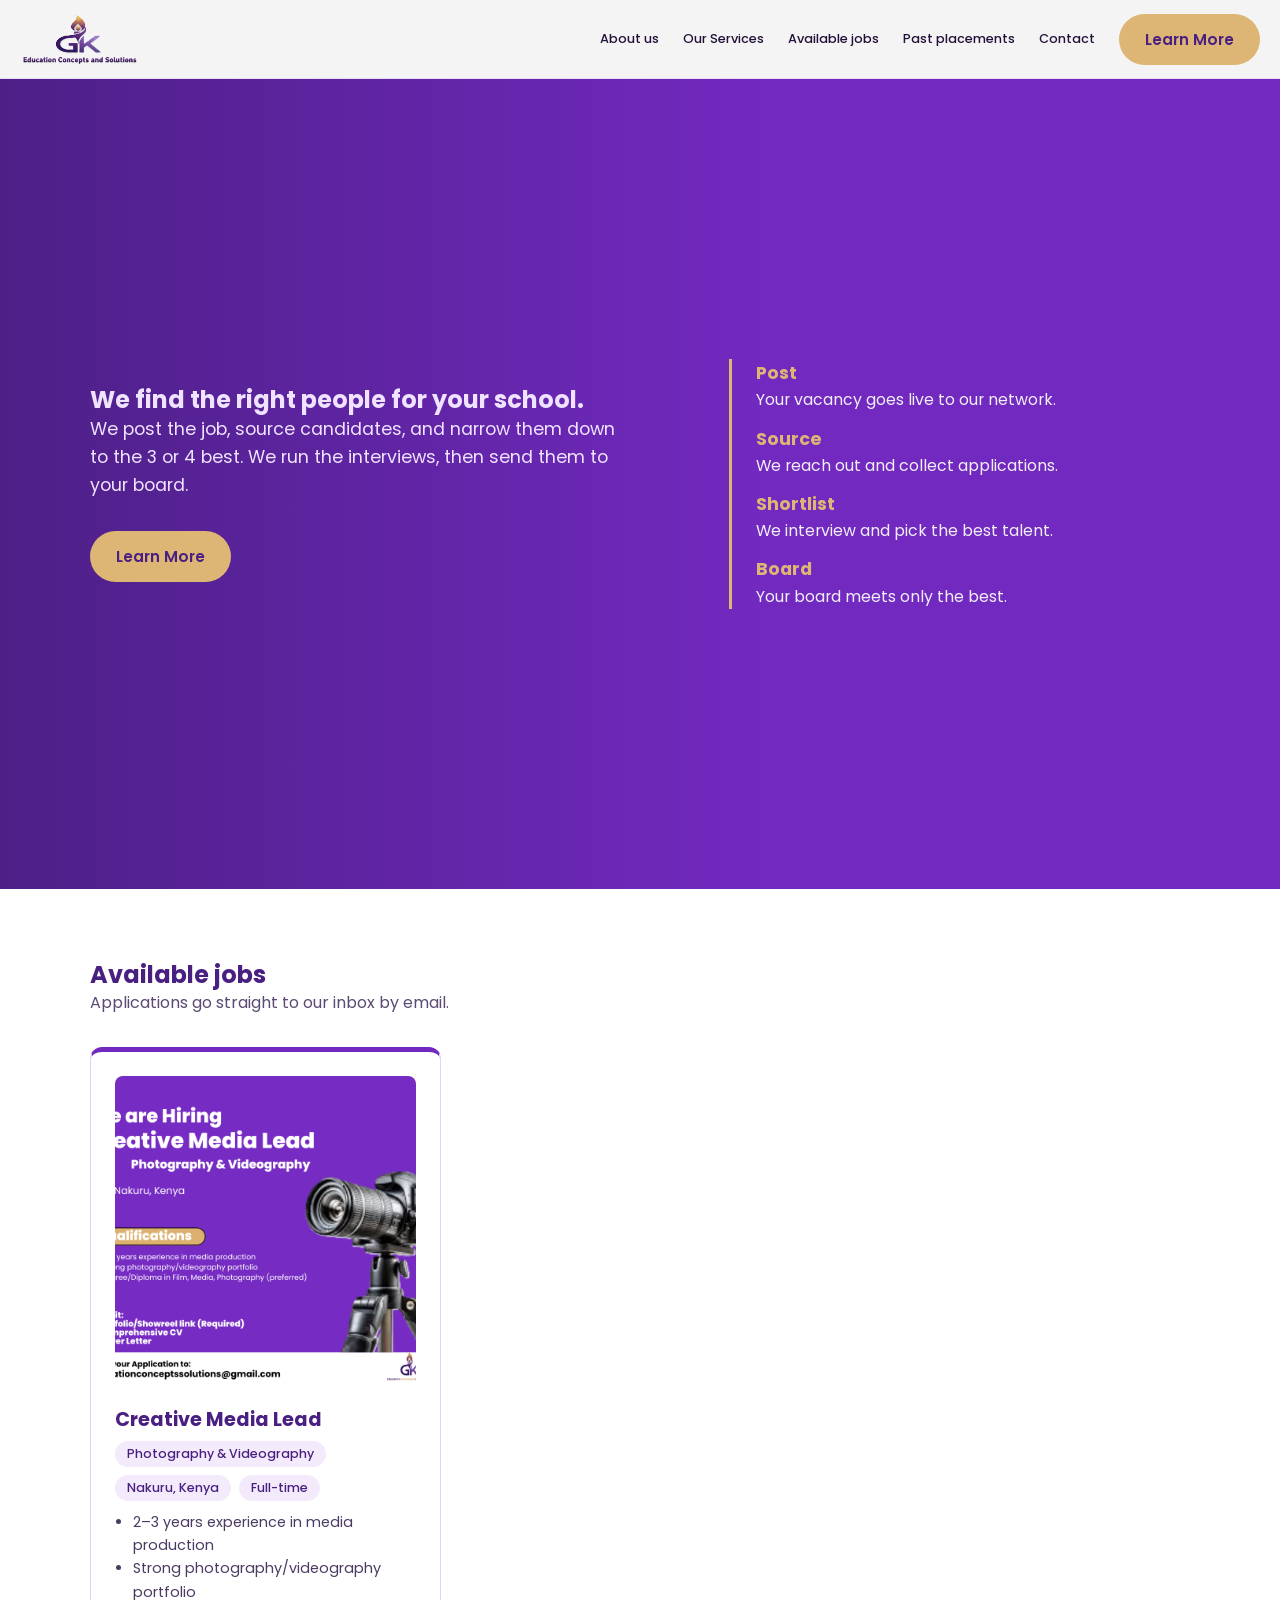
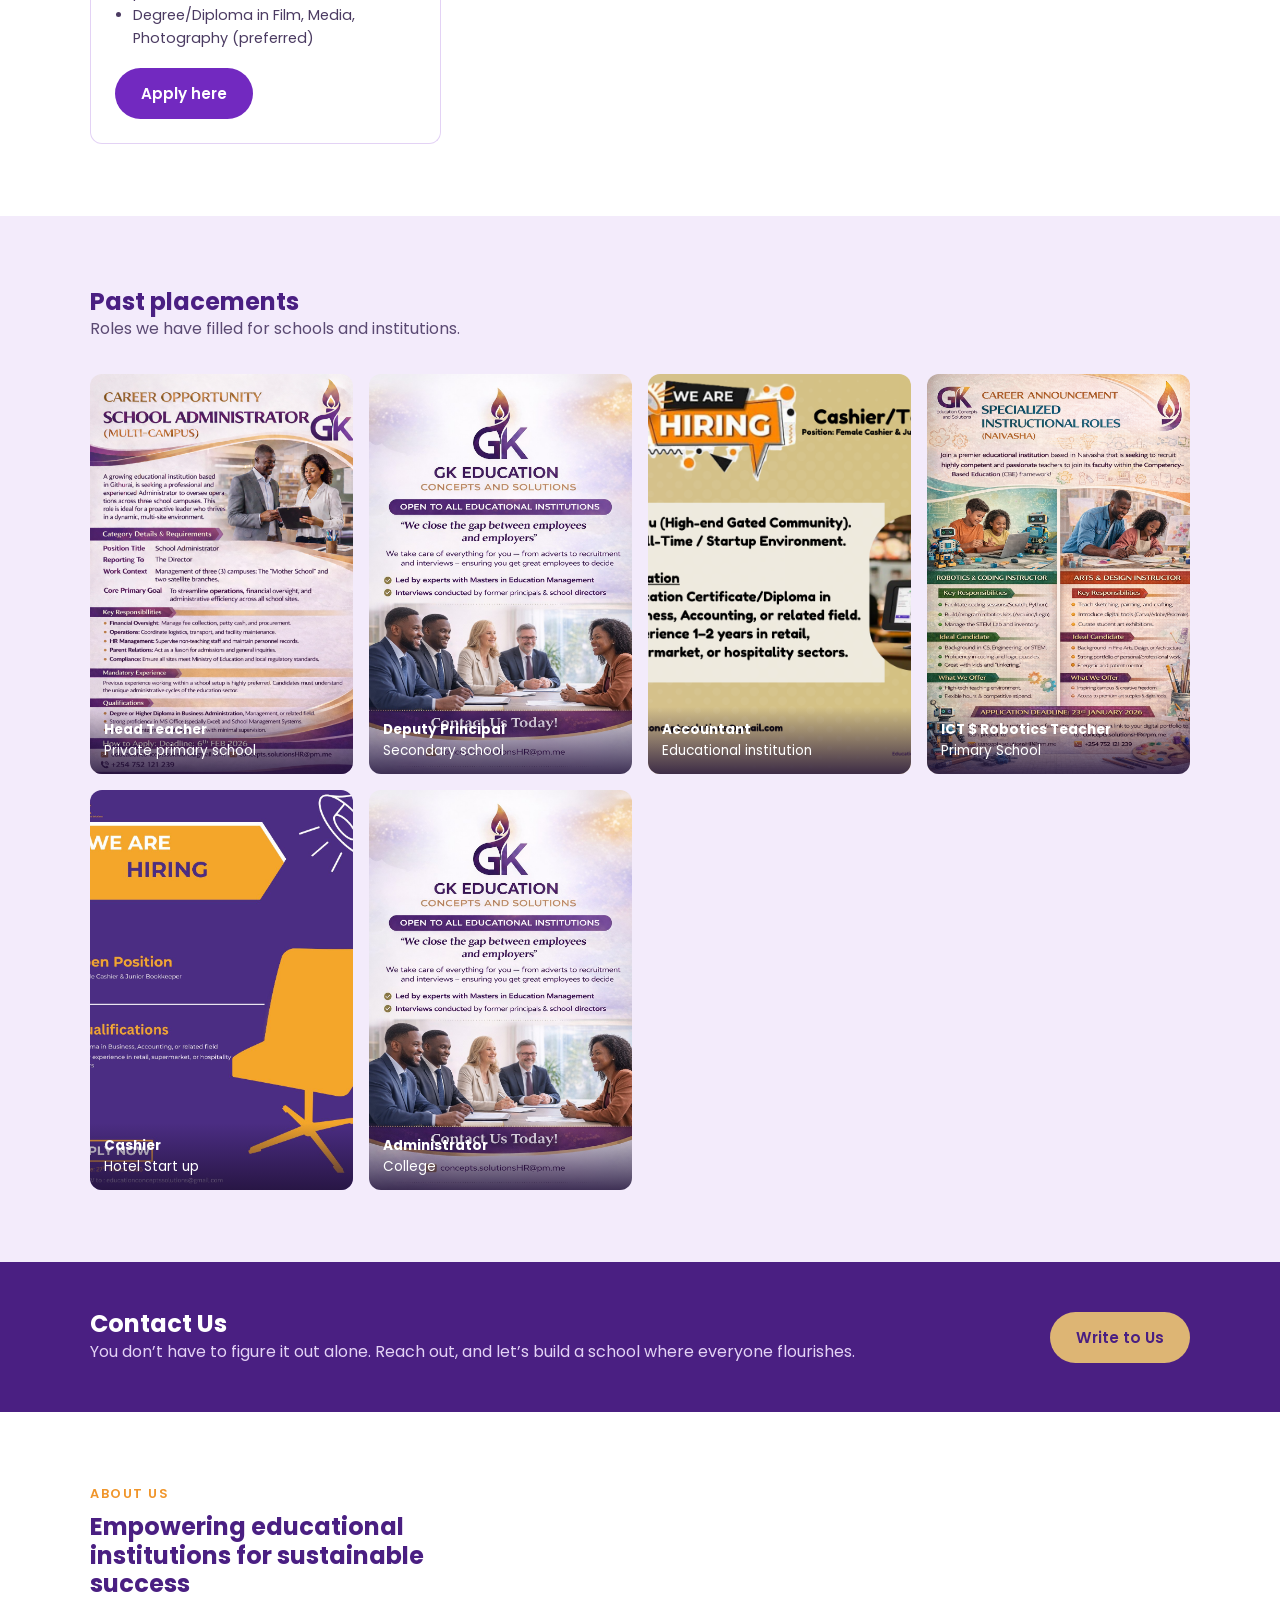
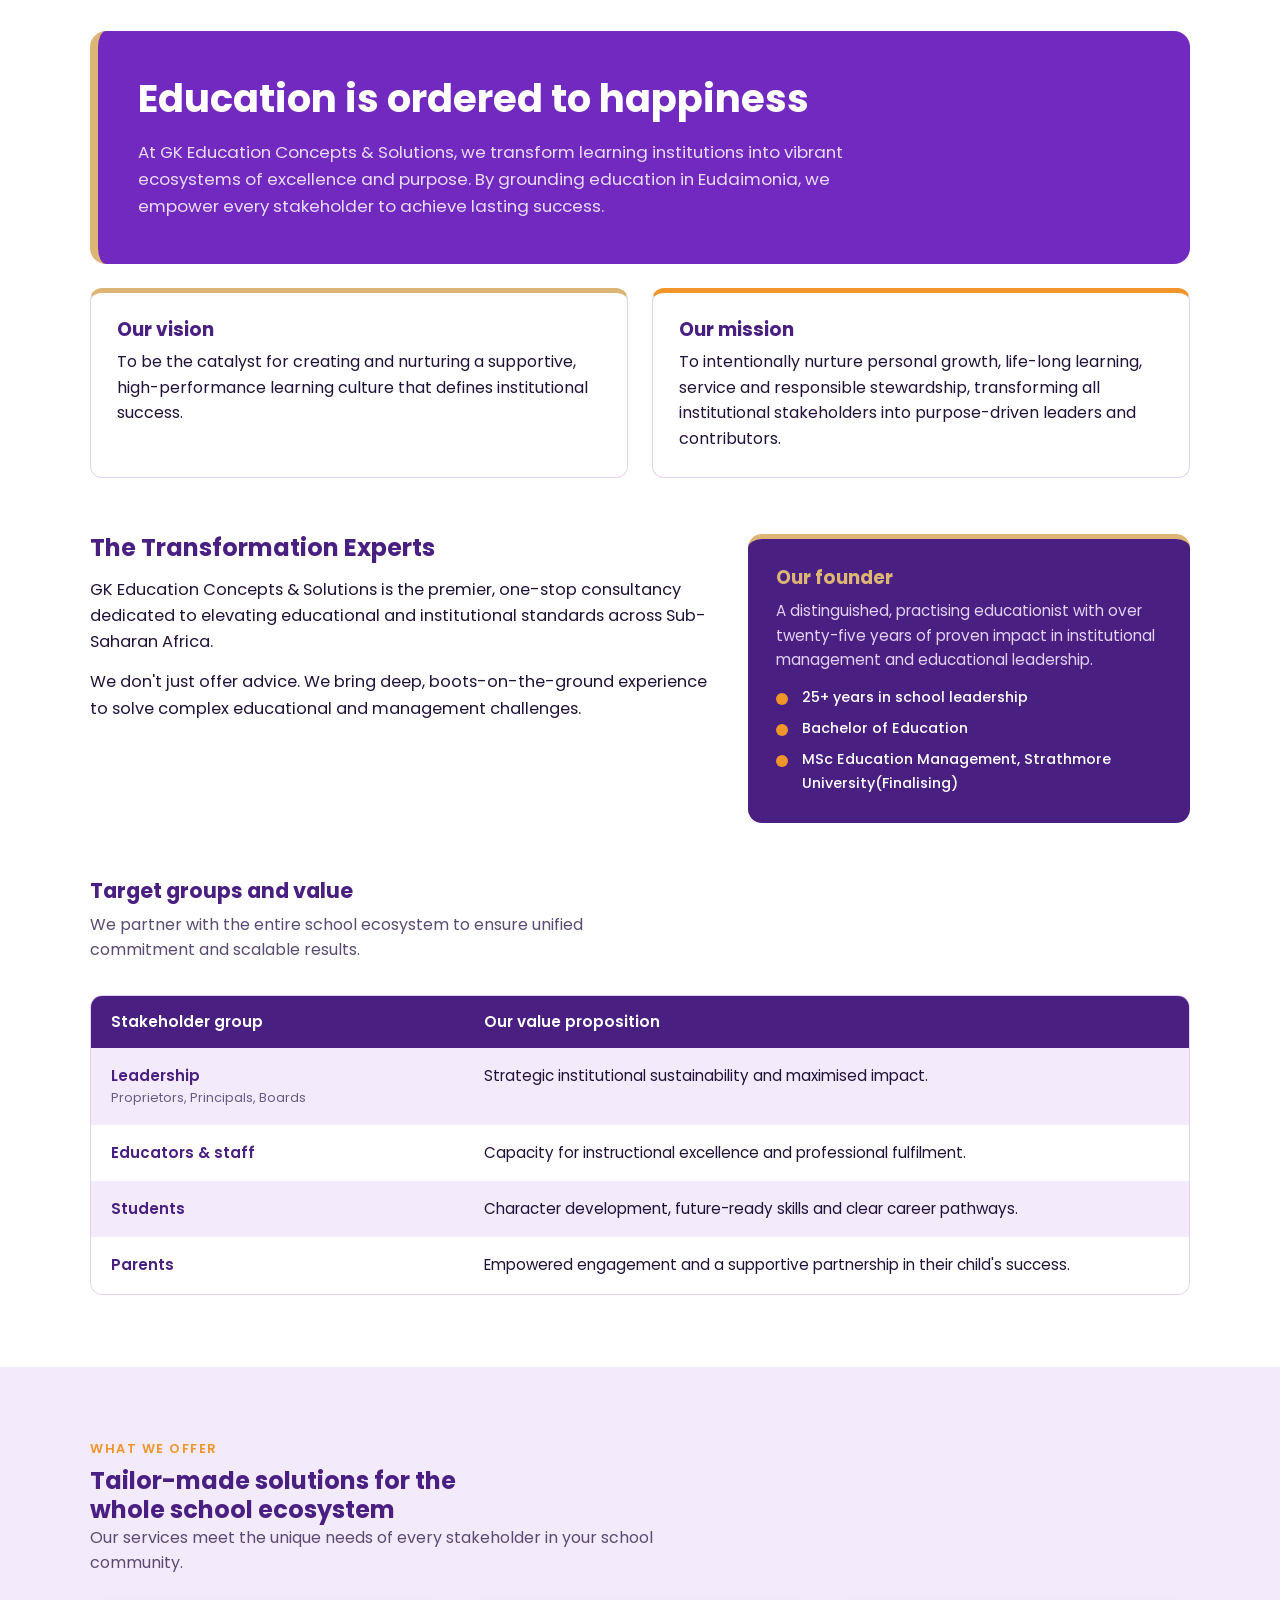
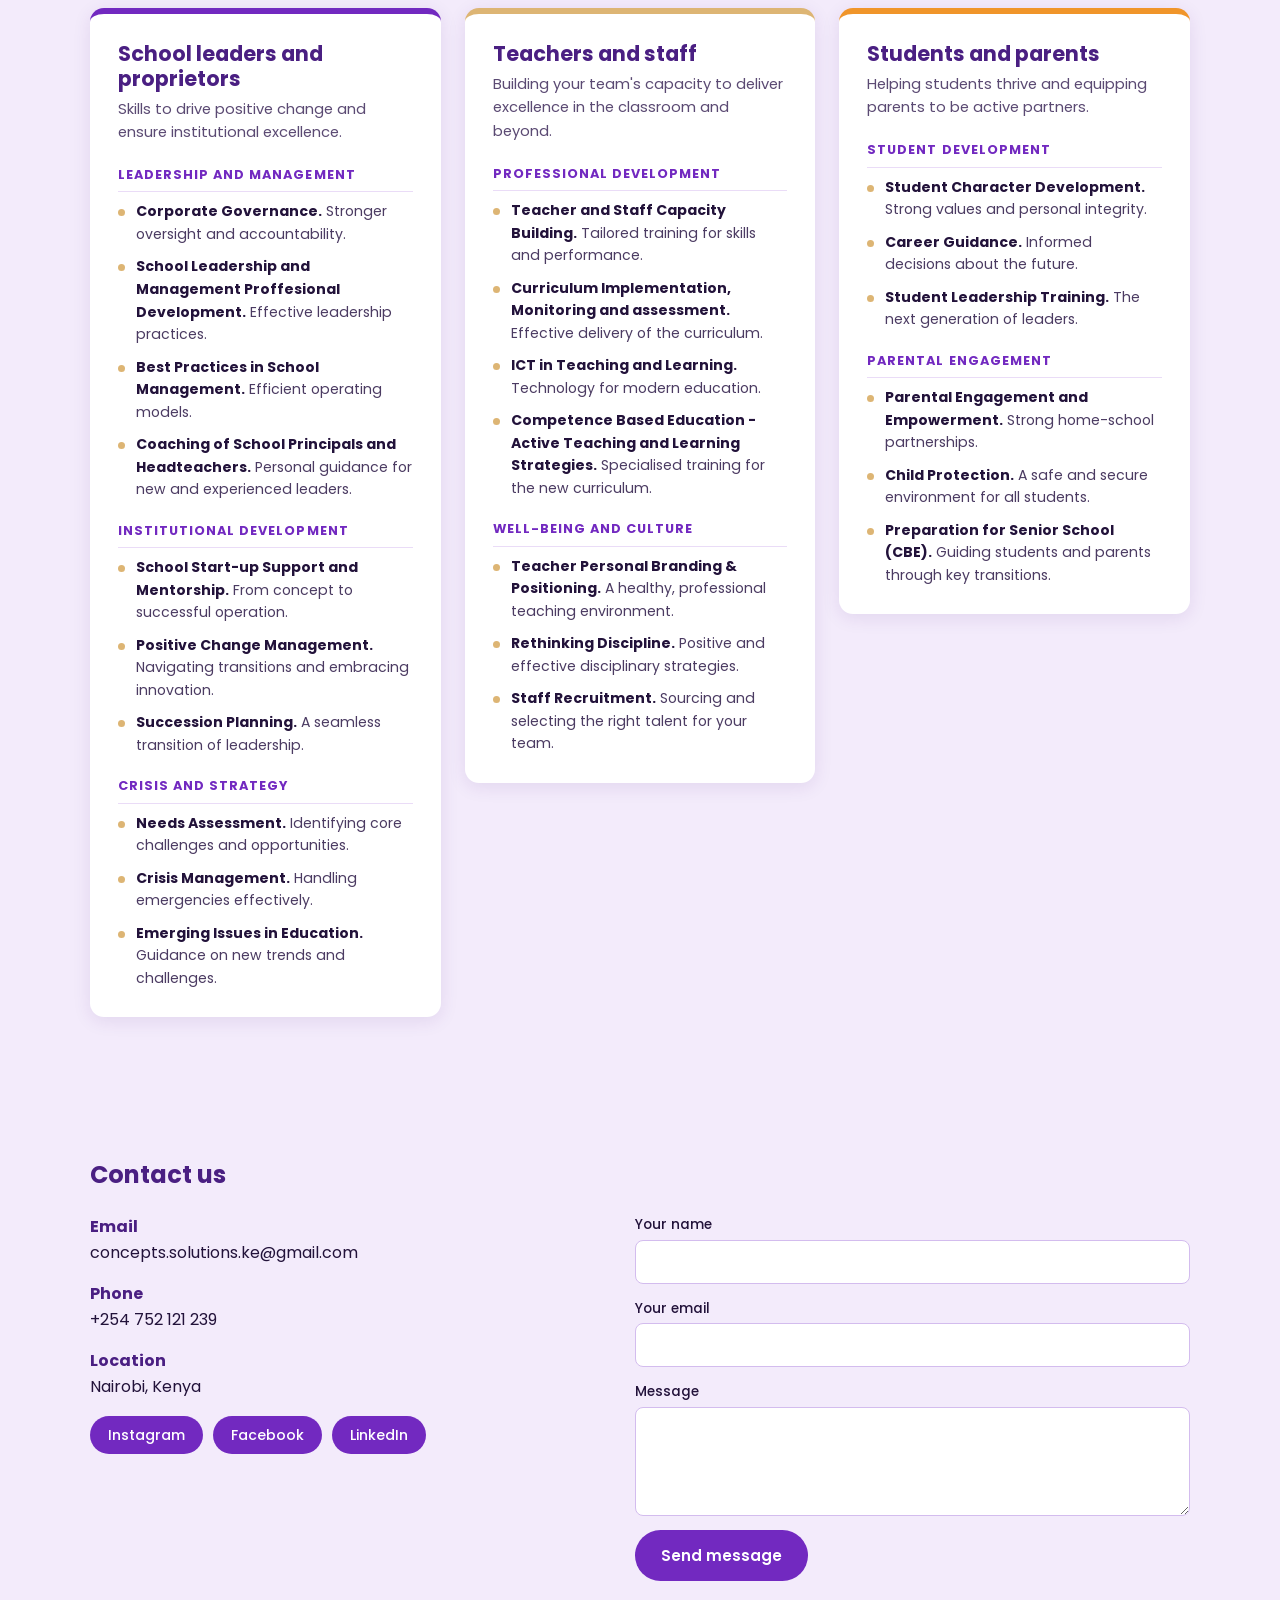
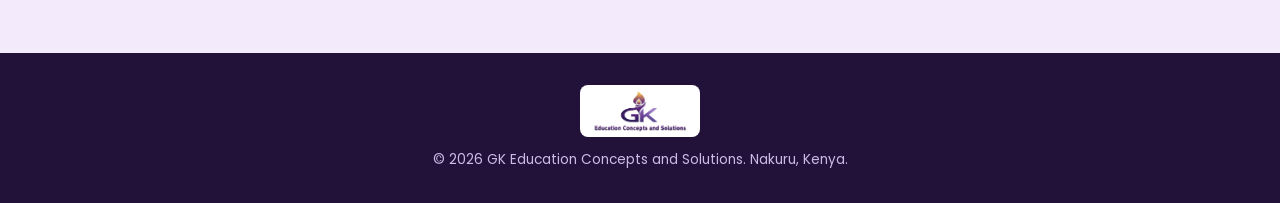
<file: gks.html>
<!DOCTYPE html>
<html lang="en">
<head>
<meta charset="UTF-8">
<meta name="viewport" content="width=device-width, initial-scale=1">
<title>GK Education Concepts and Solutions | Recruitment for Schools and Institutions</title>
<meta name="description" content="We source, screen and interview qualified candidates for schools and institutions, then present the best 3 or 4 to your board.">
<link rel="preconnect" href="https://fonts.googleapis.com">
<link rel="preconnect" href="https://fonts.gstatic.com" crossorigin>
<link href="https://fonts.googleapis.com/css2?family=Poppins:wght@400;500;600;700&display=swap" rel="stylesheet">
<link rel="stylesheet" href="css/gks.css">
</head>

<body>

<div class="box">

  <header class="nav">
    <a href="#home" class="brand">
        <img src="images/gkss.png" alt="GK Education Concepts and Solutions">
    </a>
    <button class="menu-btn" id="menuBtn" aria-label="Open menu" aria-expanded="false">Menu</button>
   
    <nav id="menu">
       <a href="#about">About us</a>
        <a href="#services">Our Services</a>
      <a href="#jobs">Available jobs</a>
      <a href="#past">Past placements</a>
     
      <a href="#contact">Contact</a>
      <button class="btn btn-gold" data-open="recruitModal">Learn More</button>
    </nav>
  </header>

  <section class="hero" id="home">

    <div class="hero-text">
      <h1>We find the right people for your school.</h1>
      <p>We post the job, source candidates, and narrow them down to the 3 or 4 best. We run the interviews, then send them to your board.</p>
      
      <div class="hero-actions">
  <a class="btn btn-gold" href="#services">Learn More</a>
</div>

    </div>

    <ol class="steps">
      <li><b>Post</b> Your vacancy goes live to our network.</li>
      <li><b>Source</b> We reach out and collect applications.</li>
      <li><b>Shortlist</b> We interview and pick the best talent.</li>
      <li><b>Board</b> Your board meets only the best.</li>
    </ol>

  </section>

  <section id="jobs">
    <h2>Available jobs</h2>
    <p class="lead">Applications go straight to our inbox by email.</p>
    <div class="grid" id="jobGrid"></div>
  </section>

  <section id="past" class="tint">
    <h2>Past placements</h2>
    <p class="lead">Roles we have filled for schools and institutions.</p>
    <div class="gallery" id="gallery"></div>
  </section>

  <section id="recruit" class="cta">
    <div>
      <h2>Contact Us</h2>
      <p> You don’t have to figure it out alone. Reach out, and let’s build a school where everyone flourishes.</p>
    </div>
    <button class="btn btn-gold" data-open="recruitModal">Write to Us</button>
  </section>

<!-- ===== ABOUT US ===== -->
<section id="about" class="about-sec">
  <p class="eyebrow">About us</p>
  <h2>Empowering educational institutions for sustainable success</h2>

  <!-- Core identity -->
  <div class="identity">
    <p class="identity-quote">Education is ordered to happiness</p>
<p>At GK Education Concepts & Solutions, we transform learning institutions into vibrant ecosystems of excellence and purpose. By grounding education in Eudaimonia, we empower every stakeholder to achieve lasting success.</p>
  </div>
  <!-- Vision and mission -->
  <div class="vm">
    <div class="vm-card">
      <h3>Our vision</h3>
      <p>To be the catalyst for creating and nurturing a supportive, high-performance learning culture that defines institutional success.</p>
    </div>
    <div class="vm-card">
      <h3>Our mission</h3>
      <p>To intentionally nurture personal growth, life-long learning, service and responsible stewardship, transforming all institutional stakeholders into purpose-driven leaders and contributors.</p>
    </div>
  </div>

  <!-- Company profile -->
  <div class="profile">
    <div class="profile-text">
      <h3>The Transformation Experts</h3>
      <p>GK Education Concepts &amp; Solutions is the premier, one-stop consultancy dedicated to elevating educational and institutional standards across Sub-Saharan Africa.</p>
      <p>We don't just offer advice. We bring deep, boots-on-the-ground experience to solve complex educational and management challenges.</p>
    </div>
    <aside class="founder">
      <h3>Our founder</h3>
      <p>A distinguished, practising educationist with over twenty-five years of proven impact in institutional management and educational leadership.</p>
      <ul class="creds">
        <li>25+ years in school leadership</li>
        <li>Bachelor of Education</li>
        <li>MSc Education Management, Strathmore University(Finalising)</li>
      </ul>
    </aside>
  </div>

  <!-- Target groups -->
  <h3 class="sub">Target groups and value</h3>
  <p class="lead">We partner with the entire school ecosystem to ensure unified commitment and scalable results.</p>
  <div class="table-wrap">
    <table class="value-table">
      <thead>
        <tr><th scope="col">Stakeholder group</th><th scope="col">Our value proposition</th></tr>
      </thead>
      <tbody>
        <tr><th scope="row">Leadership <span>Proprietors, Principals, Boards</span></th><td>Strategic institutional sustainability and maximised impact.</td></tr>
        <tr><th scope="row">Educators &amp; staff</th><td>Capacity for instructional excellence and professional fulfilment.</td></tr>
        <tr><th scope="row">Students</th><td>Character development, future-ready skills and clear career pathways.</td></tr>
        <tr><th scope="row">Parents</th><td>Empowered engagement and a supportive partnership in their child's success.</td></tr>
      </tbody>
    </table>
  </div>
</section>

<!-- ===== WHAT WE OFFER ===== -->
<section id="services" class="tint services">
  <p class="eyebrow">What we offer</p>
  <h2>Tailor-made solutions for the whole school ecosystem</h2>
  <p class="lead">Our services meet the unique needs of every stakeholder in your school community.</p>

  <div class="svc-grid">

    <article class="svc">
      <h3>School leaders and proprietors</h3>
      <p class="svc-intro">Skills to drive positive change and ensure institutional excellence.</p>

      <h4>Leadership and management</h4>
      <ul>
        <li><b>Corporate Governance.</b> Stronger oversight and accountability.</li>

        <li><b>School Leadership and Management Proffesional Development.</b> Effective leadership practices.</li>
        <li><b>Best Practices in School Management.</b> Efficient operating models.</li>
        <li><b>Coaching of School Principals and Headteachers.</b> Personal guidance for new and experienced leaders.</li>
      </ul>
      <h4>Institutional Development</h4>
      <ul>
        <li><b>School Start-up Support and Mentorship.</b> From concept to successful operation.</li>
        <li><b>Positive Change Management.</b> Navigating transitions and embracing innovation.</li>
        <li><b>Succession Planning.</b> A seamless transition of leadership.</li>
      </ul>
      <h4>Crisis and Strategy</h4>
      <ul>
        <li><b>Needs Assessment.</b> Identifying core challenges and opportunities.</li>
        <li><b>Crisis Management.</b> Handling emergencies effectively.</li>
        <li><b>Emerging Issues in Education.</b> Guidance on new trends and challenges.</li>
      </ul>
    </article>

    <article class="svc">
      <h3>Teachers and staff</h3>
      <p class="svc-intro">Building your team's capacity to deliver excellence in the classroom and beyond.</p>

      <h4>Professional development</h4>
      <ul>
        <li><b>Teacher and Staff Capacity Building.</b> Tailored training for skills and performance.</li>
        <li><b>Curriculum Implementation, Monitoring and assessment.</b> Effective delivery of the curriculum.</li>
        <li><b>ICT in Teaching and Learning.</b> Technology for modern education.</li>
        <li><b>Competence Based Education - Active Teaching and Learning Strategies.</b> Specialised training for the new curriculum.</li>
      </ul>
      <h4>Well-being and culture</h4>
      <ul>
        <li><b>Teacher Personal Branding & Positioning.</b> A healthy, professional teaching environment.</li>
        <li><b>Rethinking Discipline.</b> Positive and effective disciplinary strategies.</li>
        <li><b>Staff Recruitment.</b> Sourcing and selecting the right talent for your team.</li>
      </ul>
      
    </article>

    <article class="svc">
      <h3>Students and parents</h3>
      <p class="svc-intro">Helping students thrive and equipping parents to be active partners.</p>

      <h4>Student development</h4>
      <ul>
        <li><b>Student Character Development.</b> Strong values and personal integrity.</li>
        <li><b>Career Guidance.</b> Informed decisions about the future.</li>
        <li><b>Student Leadership Training.</b> The next generation of leaders.</li>
      </ul>
      <h4>Parental engagement</h4>
      <ul>
        <li><b>Parental Engagement and Empowerment.</b> Strong home-school partnerships.</li>
        <li><b>Child Protection.</b> A safe and secure environment for all students.</li>
        <li><b>Preparation for Senior School (CBE).</b> Guiding students and parents through key transitions.</li>
      </ul>
    </article>

  </div>
</section>

  <section id="contact" class="tint">
    <h2>Contact us</h2>

    <div class="contact">
      <div class="contact-info">
        <p><b>Email</b><a href="mailto:concepts.solutions.ke@gmail.com">concepts.solutions.ke@gmail.com</a></p>
        <p><b>Phone</b><a href="tel:+254 752 121 239">+254 752 121 239</a></p>
        <p><b>Location</b>Nairobi, Kenya</p>

        <div class="socials">
          <a href="https://www.instagram.com/gk_esolutions?utm_source=qr" target="_blank" rel="noopener">Instagram</a>
          <a href="https://web.facebook.com/profile.php?id=61586979463828" target="_blank" rel="noopener">Facebook</a>
          <a href="https://www.linkedin.com/in/education-concepts-and-solutions-59b382419/" target="_blank" rel="noopener">LinkedIn</a>
        </div>
      </div>

      <form class="form" id="contactForm">
        <label>Your name<input name="name" required></label>
        <label>Your email<input type="email" name="email" required></label>
        <label>Message<textarea name="message" rows="4" required></textarea></label>
        <button class="btn btn-purple" type="submit">Send message</button>
      </form>
    </div>
  </section>

  <footer class="footer">
    <img src="images/gkss.png" alt="GK logo">
    <p>&copy; <span id="year"></span> GK Education Concepts and Solutions. Nakuru, Kenya.</p>
  </footer>
</div>

<div class="modal" id="recruitModal" role="dialog" aria-modal="true" aria-labelledby="rTitle" hidden>
  <div class="modal-card">
    <button class="close" data-close aria-label="Close">&times;</button>

    <div id="formView">
      <h3 id="rTitle">Write to us</h3>
      <p class="lead">Tell us what your school needs and we'll get back to you.</p>
      <form class="form" id="recruitForm">
        <fieldset class="choices">
          <legend>How can we help?</legend>
          <label><input type="radio" name="service" value="Consult" checked><span>Consult</span></label>
          <label><input type="radio" name="service" value="Train"><span>Train</span></label>
          <label><input type="radio" name="service" value="Recruit"><span>Recruit</span></label>
        </fieldset>

        <label>School or institution<input name="org" required></label>
        <label>Your name and title<input name="contact" required></label>
        <div class="row">
          <label>Email<input type="email" name="email" required></label>
          <label>Phone<input type="tel" name="phone" required></label>
        </div>

        <div class="row recruit-only" hidden>
          <label>Position to fill<input name="position"></label>
          <label>Number of vacancies<input type="number" name="count" min="1" value="1"></label>
        </div>

        <label>Tell us a little more<textarea name="details" rows="3" placeholder="What are you hoping to achieve?"></textarea></label>
        <button class="btn btn-purple" type="submit">Send message</button>
      </form>
    </div>

    <div id="thanks" hidden>
      <h3>Thank you. We've got your message.</h3>
      <p class="lead">Here is what happens next:</p>
      <ol class="next">
        <li><b>We review your request</b> within 2 working days.</li>
        <li><b>We call you</b> to understand your school's needs.</li>
        <li><b>We send a clear plan</b> for how we can help.</li>
      </ol>
      <p>Prefer to talk now?</p>
      <div class="hero-actions">
        <a class="btn btn-purple" href="tel:+254 752 121 239">Call us</a>
        <a class="btn btn-gold" href="https://wa.me/254752121239" target="_blank" rel="noopener">WhatsApp</a>
      </div>
    </div>
  </div>
</div>

<script src="js/gks.js"></script>
</body>
</html>
</file>
<file: css/gks.css>
:root{
  --purple:#7229C0;      /* poster background */
  --purple-dark:#4A1F82; /* logo text */
  --gold:#DDB574;        /* poster button */
  --flame:#F0952A;       /* logo flame */
  --lilac:#F3EBFB;
  --ink:#22123A;
  --white:#fff;

  /* ===== PLAY WITH THESE ===== */
  /* Swap for your own photo, e.g. url('images/hero.jpg') or an Unsplash link */
  --hero-image:url('https://plus.unsplash.com/premium_photo-1707155465527-c5a2935b21cc?fm=jpg&q=60&w=3000&auto=format&fit=crop&ixlib=rb-4.1.0&ixid=M3wxMjA3fDB8MHxzZWFyY2h8MXx8YWZyaWNhbiUyMGJ1c2luZXNzJTIwbWVldGluZ3xlbnwwfHwwfHx8MA%3D%3D');
  --hero-overlay:rgba(74,31,130,.92); /* left-side tint so the text stays readable */

  --page-width:1100px;   /* how wide the content "box" is (invisible) */
  --page-bg:#ffffff;     /* background behind the whole page */
  --gutter:max(24px, calc((100% - var(--page-width)) / 2)); /* side space; don't edit */
}

*{
    box-sizing:border-box;
    margin:0;padding:0
}
html{
    scroll-behavior:smooth;
    scroll-padding-top:90px
}
body{
    font-family:'Poppins',system-ui,sans-serif;
    color:var(--ink);
    background:var(--page-bg);
    line-height:1.6;
}
a{
    color:inherit;
}
img{
    max-width:100%;
    display:block;
}
:focus-visible{
    outline:3px solid var(--flame);
    outline-offset:2px;
}

/* Boxed layout */
/* No visible box: sections span the full width, only the content is held to --page-width */
.box{
    width:100%
}
section{
    padding:72px var(--gutter)
}
.tint{
    background:var(--lilac)
}
h1,h2,h3{
    line-height:1.2;
    color:var(--purple-dark)
}
.h2{
    font-size:2rem;
    margin-bottom:8px;
}
.lead{
    color:#5b4a73;
    margin-bottom:32px;
    max-width:60ch;
}

/* Buttons */
.btn{
    display:inline-block;
    font:600 .95rem 'Poppins',sans-serif;
    padding:12px 24px;
    border-radius:999px;
    border:2px solid transparent;
    cursor:pointer;
    text-decoration:none;
    transition:transform .15s,background.15s;
}
.btn:hover{
    transform:translateY(-2px);
}
.btn-gold{
    
    background:var(--gold);
    color:var(--purple-dark);
}
.btn-gold:hover{
    background:#e8c68f;
}
.btn-purple{
    background:var(--purple);
    color:#fff;
}
.btn-purple:hover{
    background:var(--purple-dark);
}
.btn-ghost{
    border-color:#fff;
    color:#fff;
}
.btn-ghost:hover{
    background:rgba(255,255,255,.15);
}


/* Navigation */
.nav {
    width: 100%;
    /* max-width: 1000px; */
    margin: 0 auto;
    display: flex;
    align-items: center;
    justify-content: space-between;
    gap: 24px;
    padding: 12px 20px;
    background: #eae9e97e;
    position: sticky;
    top: 0;
    z-index: 20;
    border-bottom: 1px solid #eadcf7;
}

/* Logo */
.brand {
    flex-shrink: 0;
}

.brand img {
    height: 54px;
    width: auto;
    display: block;
}

/* Links and recruit button */
.nav nav {
    display: flex;
    align-items: center;
    justify-content: flex-end;
    gap: 24px;
    flex: 1;
}

/* Individual links */
.nav nav a {
    text-decoration: none;
    font-weight: 450;
    font-size: 0.8rem;
    white-space: nowrap;
}

.nav nav a:hover {
    color: var(--purple);
}

/* Recruit button */
.nav nav .btn {
    font-size: 0.95rem;
    padding: 12px 24px;
    flex-shrink: 0;
    white-space: nowrap;
}

/* Mobile menu button */
.menu-btn {
    display: none;
    background: var(--purple);
    color: #fff;
    border: 0;
    border-radius: 8px;
    padding: 8px 16px;
    font: 600 0.9rem 'Poppins', sans-serif;
}

/* Hero */
.hero{
background:
    linear-gradient(90deg, var(--hero-overlay) 0%, rgba(114,41,192,.55) 60%, rgba(114,41,192,.5) 100%),
    var(--hero-image) center/cover no-repeat,
    var(--purple);
    height: 90vh;
    margin:0 auto;
    color:#fff;
    display:grid;
    grid-template-columns:1.3fr 1fr;
    gap:40px;
    align-items:center;
    
    padding:88px var(--gutter);
}
.hero h1{
    color:#efe3ff;
}
.hero p{
    font-size:1.1rem;
    max-width:48ch;
    margin-bottom:32px;
    color:#efe3ff;
}
.hero-actions{
    display:flex;
    gap:14px;
    flex-wrap:wrap;
}
.steps{
    list-style:none;
    display:grid;
    gap:12px;
    border-left:3px solid var(--gold);
    padding-left:24px;
}
.steps li{
    font-size:.99rem;
    color:#f2eff7;
}
.steps b{
    display:block;
    color:var(--gold);
    font-size:1.1rem;
}

/* Jobs */
.grid{
    display:grid;
    grid-template-columns:repeat(auto-fill,minmax(290px,1fr));
    gap:24px;
    
}

/* Job card images */
.job-image {
    width: 100%;
    height: 310px;
    object-fit:cover;
    object-position: center;
    border-radius: 8px;
    margin-bottom: 12px;
}

/* Responsive image height */
@media (max-width: 600px) {
    .job-image {
        height: 200px;
    }
}

.card{
    border:1px solid #e3d2f5;
    border-top:5px solid var(--purple);
    border-radius:12px;
    padding:24px;
    display:flex;
    flex-direction:column;
    gap:10px;
    background:#fff;
    min-width:0;
    overflow: hidden;
}
.card h3{
    font-size:1.2rem;
}
.tags{
    display:flex;
    flex-wrap:wrap;
    gap:8px;
}
.tags span{
    background:var(--lilac);
    color:var(--purple-dark);
    font-size:.78rem;
    padding:3px 12px;
    border-radius:999px;
    font-weight:500;
}
.card ul{
    padding-left:18px;
    font-size:.9rem;
    color:#4b3b62;
    flex:1;
}
.card .btn{
    align-self:flex-start;
    margin-top:8px;
}
.empty{
    grid-column:1/-1;
    padding:32px;
    border:2px dashed #d3bcee;
    border-radius:12px;
    text-align:center;
}

/* Gallery */
.gallery{
    display:grid;
    grid-template-columns:repeat(auto-fill,minmax(220px,1fr));
    gap:16px;
  
}


.shot{
    height: 400px; /* Increase image height here */
    width: 100%;
    aspect-ratio:4/3;
    border-radius:12px;
    overflow:hidden;
    position:relative;
    background:linear-gradient(135deg,var(--purple),var(--purple-dark));
}
.shot:nth-child(3n+2){
    background:linear-gradient(135deg,var(--purple-dark),var(--purple));
}
.shot:nth-child(3n){
    background:linear-gradient(135deg,var(--flame),var(--purple));
}
.shot img{
    width:100%;
    height:100%;
    object-fit:cover;
    object-position: center;
}
.shot figcaption{
    position:absolute;
    inset:auto 0 0 0;
    padding:12px 14px;
    background:linear-gradient(transparent,rgba(34,18,58,.85));
    color:#fff;
    font-size:.85rem;
}
.shot figcaption b{
    display:block;
}

/* CTA band */
.cta{
    background:var(--purple-dark);
    color:#fff;
    display:flex;
    align-items:center;
    justify-content:space-between;
    gap:24px;
    flex-wrap:wrap;
    padding:48px var(--gutter);
}
.cta h2{
    color:#fff;
}
.cta p{
    color:#e3d2f5;
}

/* About */
.about{
    display:grid;
    grid-template-columns:1fr 1fr;
    gap:40px;
    align-items:start;
}
.ticks{
    list-style:none;
    display:grid;
    gap:12px;
}
.ticks li{
    padding-left:34px;
    position:relative;
}
.ticks li::before{
    content:"";
    position:absolute;
    left:0;
    top:6px;
    width:18px;
    height:18px;
    border-radius:50%;
    background:var(--gold);
    box-shadow:inset 0 0 0 5px var(--purple);
}

/* Contact */
.contact{
    display:grid;
    grid-template-columns:1fr 1.1fr;
    gap:40px;
    margin-top:24px;
}
.contact-info p{
    margin-bottom:16px;
}
.contact-info b{
    display:block;
    color:var(--purple-dark);
}
.contact-info a{
    text-decoration:none;
    word-break:break-all;
}
.contact-info a:hover{
    color:var(--purple);
}
.socials{
    display:flex;
    flex-wrap:wrap;
    gap:10px;
    margin-top:8px;
}
.socials a{
    background:var(--purple);
    color:#fff;
    padding:8px 18px;
    border-radius:999px;
    font-size:.88rem;
    font-weight:500;
}
.socials a:hover{
    background:var(--flame);
}

/* Forms */
.form{
    display:grid;
    gap:14px;
}
.form label{
    display:grid;
    gap:4px;
    font-size:.85rem;
    font-weight:500;
}
.form input,
.form textarea{
    font:inherit;
    padding:10px 12px;
    border:1.5px solid #d3bcee;
    border-radius:8px;
    background:#fff;
    width:100%;
}
.form input:focus,
.form textarea:focus{
    border-color:var(--purple);
    outline:none;
    box-shadow:0 0 0 3px rgba(114,41,192,.2);
}
.row{
    display:grid;
    grid-template-columns:1fr 1fr;
    gap:14px;
}
.form .btn{
    justify-self:start;
}

/* Footer */
.footer{
    background:var(--ink);
    color:#cdbbe6;
    text-align:center;
    padding:32px var(--gutter);
    font-size:.85rem;
}
.footer img{
    height:52px;
    margin:0 auto 12px;
    background:#fff;
    border-radius:8px;
    padding:4px 12px;
}

/* Modal */
.modal{
    position:fixed;
    inset:0;
    background:rgba(34,18,58,.7);
    display:grid;
    place-items:center;
    padding:16px;
    z-index:50;
    overflow-y:auto;
}
.modal[hidden]{
    display:none;
}
.modal-card{
    background:#fff;
    border-radius:16px;
    padding:32px;
    width:100%;
    max-width:560px;
    position:relative;
    border-top:6px solid var(--gold);
    animation:pop .2s ease-out;
}
.modal-card .lead{
    margin-bottom:20px;
}
.close{
    position:absolute;
    top:10px;
    right:14px;
    background:none;
    border:0;
    font-size:2rem;
    line-height:1;
    cursor:pointer;
    color:var(--purple-dark);
}
@keyframes pop{
    from{transform:scale(.96);
        opacity:0}to{transform:none;opacity:1}
    }
@media (prefers-reduced-motion:reduce){
    *{animation:none!important;
        transition:none!important;
        scroll-behavior:auto!important}
    }


/* Mobile */
@media (max-width: 820px) {

    :root {
        --gutter: 20px;
    }

    .box {
        width: 100%;
        max-width: 100%;
    }

    section,
    .hero,
    .cta {
        padding-block: 48px;
    }

    /* Navbar */
    .nav {
        width: 100%;
        max-width: 100%;
        padding: 10px 20px;
        flex-wrap: wrap;
        justify-content: space-between;
        gap: 12px;
    }

    .brand img {
        height: 44px;
        max-width: 180px;
        object-fit: contain;
    }

    /* Show menu button */
    .menu-btn {
        display: block;
        margin-left: auto;
    }

    /* Hide navigation by default */
    .nav nav#menu {
        display: none;
        flex-direction: column;
        align-items: stretch;
        gap: 14px;
        width: 100%;
        flex: 0 0 100%;
        padding: 16px 0 8px;
    }

    /* Show menu when opened */
    .nav nav#menu.open {
        display: flex;
    }

    .nav nav#menu a {
        font-size: 0.95rem;
        white-space: normal;
        padding: 6px 0;
    }

    /* Recruit button */
    .nav nav#menu .btn {
        align-self: flex-start;
        max-width: 100%;
        white-space: normal;
    }

    /* Other sections */
    .hero,
    .about,
    .contact {
        grid-template-columns: 1fr;
    }
    .hero{
        height: auto;
    }
    .row {
        grid-template-columns: 1fr;
    }
}

/* shared */
.eyebrow{color:var(--flame);font-weight:600;letter-spacing:.12em;text-transform:uppercase;font-size:.8rem;margin-bottom:8px}
.sub{margin:48px 0 16px;font-size:1.2rem}

/* ===== About ===== */
.about-sec h2{max-width:22ch;margin-bottom:32px}
.about-grid{display:grid;grid-template-columns:1.4fr 1fr;gap:40px;align-items:start}
.about-text p{margin-bottom:16px;font-size:1.05rem}
.founder{background:var(--purple-dark);color:#fff;border-radius:14px;padding:28px;border-top:5px solid var(--gold)}
.founder h3{color:var(--gold);margin-bottom:10px;font-size:1.15rem}
.founder p{color:#e3d2f5;font-size:.95rem;margin-bottom:14px}
.creds{list-style:none;display:grid;gap:8px}
.creds li{padding-left:26px;position:relative;font-size:.9rem;font-weight:500}
.creds li::before{content:"";position:absolute;left:0;top:7px;width:12px;height:12px;border-radius:50%;background:var(--flame)}

.vm{display:grid;grid-template-columns:1fr 1fr;gap:24px;margin-top:40px}
.vm-card{border:1px solid #e3d2f5;border-left:5px solid var(--purple);border-radius:12px;padding:24px;background:#fff}
.vm-card h3{font-size:1.1rem;margin-bottom:6px}

.clients{display:grid;grid-template-columns:repeat(auto-fit,minmax(200px,1fr));gap:16px}
.clients div{background:var(--lilac);border-radius:12px;padding:18px;font-size:.88rem;color:#4b3b62}
.clients b{display:block;color:var(--purple-dark);font-size:1rem;margin-bottom:4px}

/* ===== Services ===== */
.services h2{max-width:26ch}
.svc-grid{display:grid;grid-template-columns:repeat(auto-fit,minmax(300px,1fr));gap:24px;align-items:start}
.svc{background:#fff;border-radius:14px;padding:28px;border-top:6px solid var(--purple);box-shadow:0 4px 18px rgba(74,31,130,.1)}
.svc:nth-child(2){border-top-color:var(--gold)}
.svc:nth-child(3){border-top-color:var(--flame)}
.svc h3{font-size:1.3rem;margin-bottom:6px}
.svc-intro{color:#5b4a73;font-size:.92rem;margin-bottom:8px}
.svc h4{color:var(--purple);font-size:.8rem;text-transform:uppercase;letter-spacing:.08em;margin:20px 0 8px;padding-bottom:6px;border-bottom:1px solid #eadcf7}
.svc ul{list-style:none;display:grid;gap:10px}
.svc li{font-size:.88rem;color:#4b3b62;padding-left:18px;position:relative}
.svc li::before{content:"";position:absolute;left:0;top:9px;width:7px;height:7px;border-radius:50%;background:var(--gold)}
.svc li b{color:var(--ink)}
.svc .btn{margin-top:22px}

/* ===== Mobile ===== */
@media (max-width:820px){
  .about-grid,.vm{grid-template-columns:1fr}
}


/* shared (keep if already in your file) */
.eyebrow{color:var(--flame);font-weight:600;letter-spacing:.12em;text-transform:uppercase;font-size:.8rem;margin-bottom:8px}
.sub{margin:56px 0 8px;font-size:1.3rem}

/* ===== About ===== */
.about-sec h2{max-width:24ch;margin-bottom:32px}

/* Core identity */
.identity{background:var(--purple);color:#e9dcfa;border-radius:16px;padding:44px 40px;border-left:8px solid var(--gold);max-width:100%}
.identity-quote{color:#fff;font-size:clamp(1.6rem,3.6vw,2.4rem);font-weight:700;line-height:1.25;margin-bottom:16px}
.identity p:last-child{font-size:1.05rem;max-width:70ch}
.identity i{color:var(--gold);font-style:italic}

/* Vision and mission */
.vm{display:grid;grid-template-columns:1fr 1fr;gap:24px;margin-top:24px}
.vm-card{border:1px solid #e3d2f5;border-top:5px solid var(--flame);border-radius:12px;padding:26px;background:#fff}
.vm-card:first-child{border-top-color:var(--gold)}
.vm-card h3{font-size:1.15rem;margin-bottom:8px}

/* Company profile */
.profile{display:grid;grid-template-columns:1.4fr 1fr;gap:40px;align-items:start;margin-top:56px}
.profile-text h3{font-size:1.5rem;margin-bottom:14px}
.profile-text p{margin-bottom:14px;font-size:1.02rem}
.founder{background:var(--purple-dark);color:#fff;border-radius:14px;padding:28px;border-top:5px solid var(--gold)}
.founder h3{color:var(--gold);margin-bottom:10px;font-size:1.15rem}
.founder p{color:#e3d2f5;font-size:.95rem;margin-bottom:14px}
.creds{list-style:none;display:grid;gap:8px}
.creds li{padding-left:26px;position:relative;font-size:.9rem;font-weight:500}
.creds li::before{content:"";position:absolute;left:0;top:7px;width:12px;height:12px;border-radius:50%;background:var(--flame)}

/* Value table */
.table-wrap{border-radius:12px;overflow:hidden;border:1px solid #e3d2f5}
.value-table{width:100%;border-collapse:collapse;font-size:.95rem}
.value-table thead th{background:var(--purple-dark);color:#fff;text-align:left;padding:14px 20px;font-weight:600}
.value-table tbody th,.value-table td{padding:16px 20px;text-align:left;vertical-align:top}
.value-table tbody th{width:34%;color:var(--purple-dark);font-weight:600}
.value-table tbody th span{display:block;font-weight:400;font-size:.8rem;color:#6b5a85}
.value-table tbody tr:nth-child(odd){background:var(--lilac)}

/* Mobile */
@media (max-width:820px){
  .identity{padding:32px 24px}
  .vm,.profile{grid-template-columns:1fr}
  .value-table thead{display:none}
  .value-table tbody tr{display:block;padding:14px 0}
  .value-table tbody th,.value-table td{display:block;width:100%;padding:4px 20px}
}


.choices{border:0;display:flex;flex-wrap:wrap;gap:10px;padding:0}
.choices legend{font-size:.85rem;font-weight:500;margin-bottom:8px}
.choices label{position:relative}
.choices input{position:absolute;opacity:0;inset:0;cursor:pointer}
.choices span{display:block;padding:10px 22px;border:2px solid #d3bcee;border-radius:999px;font-weight:600;color:var(--purple-dark);background:#fff}
.choices input:checked + span{background:var(--purple);border-color:var(--purple);color:#fff}
.choices input:focus-visible + span{outline:3px solid var(--flame);outline-offset:2px}
.recruit-only[hidden]{display:none}

.next{list-style:none;counter-reset:n;display:grid;gap:14px;margin:0 0 24px}
.next li{counter-increment:n;padding-left:44px;position:relative}
.next li::before{content:counter(n);position:absolute;left:0;top:0;width:30px;height:30px;border-radius:50%;background:var(--gold);color:var(--purple-dark);font-weight:700;display:grid;place-items:center}
#thanks p{margin-bottom:12px}
</file>
